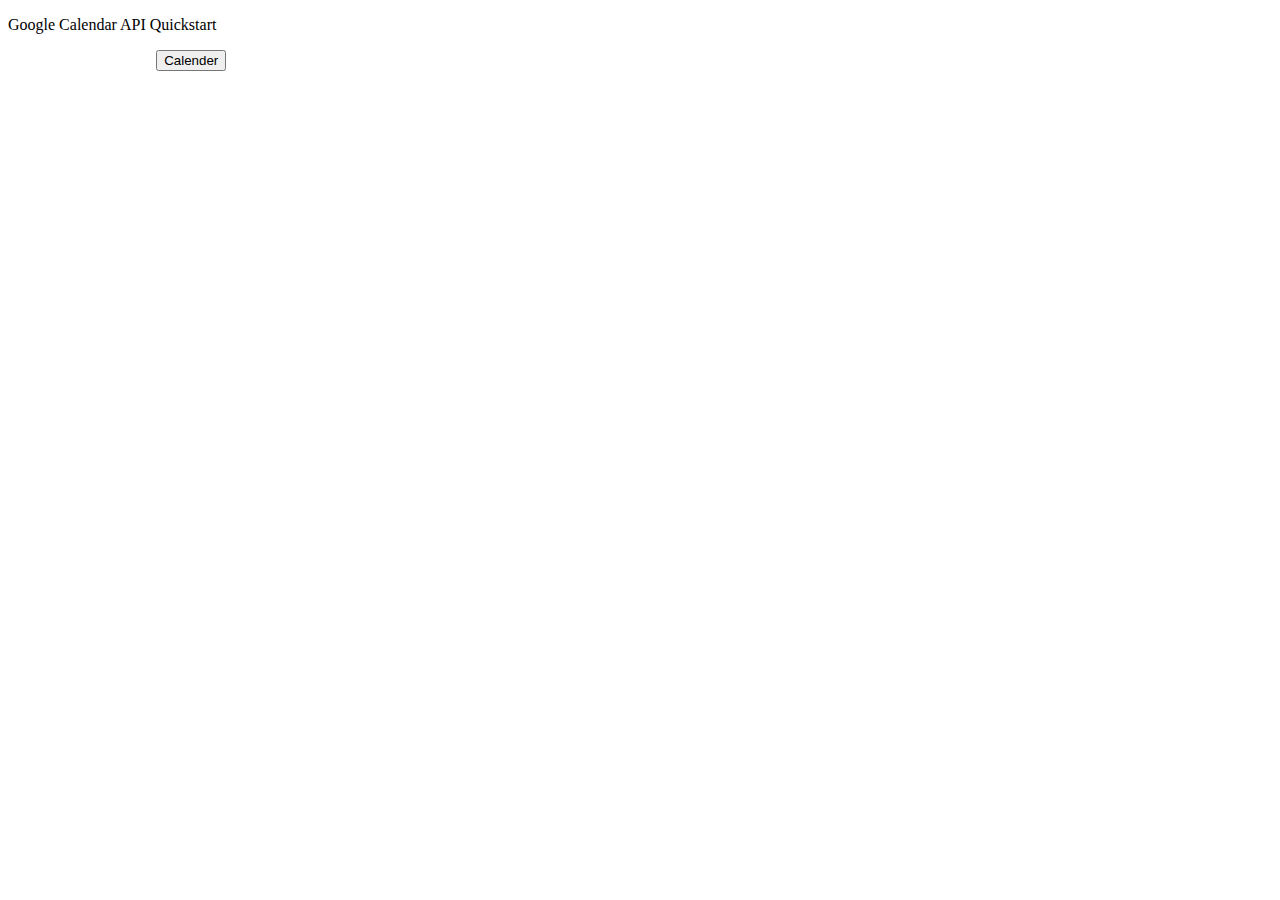
<file: index.html>
<!-- Tutorial followed:https://developers.google.com/calendar/api/quickstart/js -->
<!-- command:python -m http.server 8000 -->

<!DOCTYPE html>
<html>
  <head>
    <title>Google Calendar API Quickstart</title>
    <meta charset="utf-8" />
  </head>
  <body>
    <p>Google Calendar API Quickstart</p>



    

    <!--Add buttons to initiate auth sequence and sign out-->
    <button id="authorize_button" onclick="handleAuthClick() ">Authorize</button>

    <button id="signout_button" onclick="handleSignoutClick()">Sign Out</button>

    <!-- <pre id="content" style="white-space: pre-wrap;"></pre> -->
    <a href="index1.html">
    <button id="calender" onclick="call">Calender</button>
  </a>




  


    
    <script type="text/javascript">
      /* exported gapiLoaded */
      /* exported gisLoaded */
      /* exported handleAuthClick */
      /* exported handleSignoutClick */

      // TODO(developer): Set to client ID and API key from the Developer Console

      
      const Client_secret='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'
      const CLIENT_ID = '806805894002-57kqlcm77hjn3pbun9umhari4hrjhll0.apps.googleusercontent.com';
      const API_KEY = 'AIzaSyCz2PkEKXc_fbvIZMfr5W8Z6aZbe2gbyRM';

      // Discovery doc URL for APIs used by the quickstart
      const DISCOVERY_DOC = 'https://www.googleapis.com/discovery/v1/apis/calendar/v3/rest';

      // Authorization scopes required by the API; multiple scopes can be
      // included, separated by spaces.
      // const SCOPES = 'https://www.googleapis.com/auth/calendar.readonly';
      const SCOPES='https://www.googleapis.com/auth/calendar'

      let tokenClient;
      let gapiInited = false;
      let gisInited = false;

      document.getElementById('authorize_button').style.visibility = 'hidden';
      document.getElementById('signout_button').style.visibility = 'hidden';

      /**
       * Callback after api.js is loaded.
       */
      function gapiLoaded() {
        gapi.load('client', initializeGapiClient);
      }

      /**
       * Callback after the API client is loaded. Loads the
       * discovery doc to initialize the API.
       */
      async function initializeGapiClient() {
        await gapi.client.init({
          apiKey: API_KEY,
          discoveryDocs: [DISCOVERY_DOC],
        });
        gapiInited = true;
        maybeEnableButtons();
      }

      /**
       * Callback after Google Identity Services are loaded.
       */
      function gisLoaded() {
        tokenClient = google.accounts.oauth2.initTokenClient({
          client_id: CLIENT_ID,
          scope: SCOPES,
          callback: '', // defined later
        });
        gisInited = true;
        maybeEnableButtons();
      }

      /**
       * Enables user interaction after all libraries are loaded.
       */
      function maybeEnableButtons() {
        if (gapiInited && gisInited) {
          document.getElementById('authorize_button').style.visibility = 'visible';
        }
      }

      /**
       *  Sign in the user upon button click.
       */
      function handleAuthClick() {
        tokenClient.callback = async (resp) => {
          if (resp.error !== undefined) {
            throw (resp);
          }
          document.getElementById('signout_button').style.visibility = 'visible';
          document.getElementById('authorize_button').innerText = 'Refresh';
          await listUpcomingEvents();
        };

        if (gapi.client.getToken() === null) {
          // Prompt the user to select a Google Account and ask for consent to share their data
          // when establishing a new session.
          tokenClient.requestAccessToken({prompt: 'consent'});
        } else {
          // Skip display of account chooser and consent dialog for an existing session.
          tokenClient.requestAccessToken({prompt: ''});
        }
      }

      /**
       *  Sign out the user upon button click.
       */
      function handleSignoutClick() {
        const token = gapi.client.getToken();
        if (token !== null) {
          google.accounts.oauth2.revoke(token.access_token);
          gapi.client.setToken('');
          document.getElementById('content').innerText = '';
          document.getElementById('authorize_button').innerText = 'Authorize';
          document.getElementById('signout_button').style.visibility = 'hidden';
        }
      }

      /**
       * Print the summary and start datetime/date of the next ten events in
       * the authorized user's calendar. If no events are found an
       * appropriate message is printed.
       */
      async function listUpcomingEvents() {
        let response;
        try {
          const request = {
            'calendarId': 'primary',
            'timeMin': (new Date()).toISOString(),
            'showDeleted': false,
            'singleEvents': true,
            'maxResults': 20,
            'orderBy': 'startTime',
          };
          response = await gapi.client.calendar.events.list(request);
          console.log('response =>',response)
          console.log('request =>',request)

        } catch (err) {
          document.getElementById('content').innerText = err.message;
          return;
        }

        const events = response.result.items;
        if (!events || events.length == 0) {
          document.getElementById('content').innerText = 'No events found.';
          return;
        }
        // Flatten to string to display
        const output = events.reduce(
            (str, event) => `${str}${event.summary} (${event.start.dateTime || event.start.date})\n`,
            'Events:\n');
        document.getElementById('content').innerText = output;
      }





      // Refer to the JavaScript quickstart on how to setup the environment:
// https://developers.google.com/calendar/quickstart/js
// Change the scope to 'https://www.googleapis.com/auth/calendar' and delete any
// stored credentials.

// const event = {
//   'summary': 'Google I/O 2015',
//   'location': '800 Howard St., San Francisco, CA 94103',
//   'description': 'A chance to hear more about Google\'s developer products.',
//   'start': {
//     'dateTime': '2023-05-28T09:00:00-07:00',
//     'timeZone': 'America/Los_Angeles'
//   },
//   'end': {
//     'dateTime': '2015-05-28T17:00:00-07:00',
//     'timeZone': 'America/Los_Angeles'
//   },
//   'recurrence': [
//     'RRULE:FREQ=DAILY;COUNT=2'
//   ],
//   'attendees': [
//     {'email': 'lpage@example.com'},
//     {'email': 'sbrin@example.com'}
//   ],
//   'reminders': {
//     'useDefault': false,
//     'overrides': [
//       {'method': 'email', 'minutes': 24 * 60},
//       {'method': 'popup', 'minutes': 10}
//     ]
//   }
// };

// const request = gapi.client.calendar.events.insert({
//   'calendarId': 'primary',
//   'resource': event
// });

// request.execute(function(event) {
//   appendPre('Event created: ' + event.htmlLink);
// });





// // const solution = event.conferenceData.conferenceSolution;

// // const content = document.getElementById("content");
// // const text = document.createTextNode("Join " + solution.name);
// // const icon = document.createElement("img");
// // icon.src = solution.iconUri;

// // content.appendChild(icon);
// // content.appendChild(text);








// // const eventPatch = {
// //   conferenceData: {
// //     createRequest: {requestId: "7qxalsvy0e"}
// //   }
// // };

// // gapi.client.calendar.events.patch({
// //   calendarId: "primary",
// //   eventId: "7cbh8rpc10lrc0ckih9tafss99",
// //   resource: eventPatch,
// //   sendNotifications: true,
// //   conferenceDataVersion: 1
// // }).execute(function(event) {
// //   console.log("Conference created for event: %s", event.htmlLink);
// // });


    </script>
    <script async defer src="https://apis.google.com/js/api.js" onload="gapiLoaded()"></script>
    <script async defer src="https://accounts.google.com/gsi/client" onload="gisLoaded()"></script>
  </body>
</html>
</file>
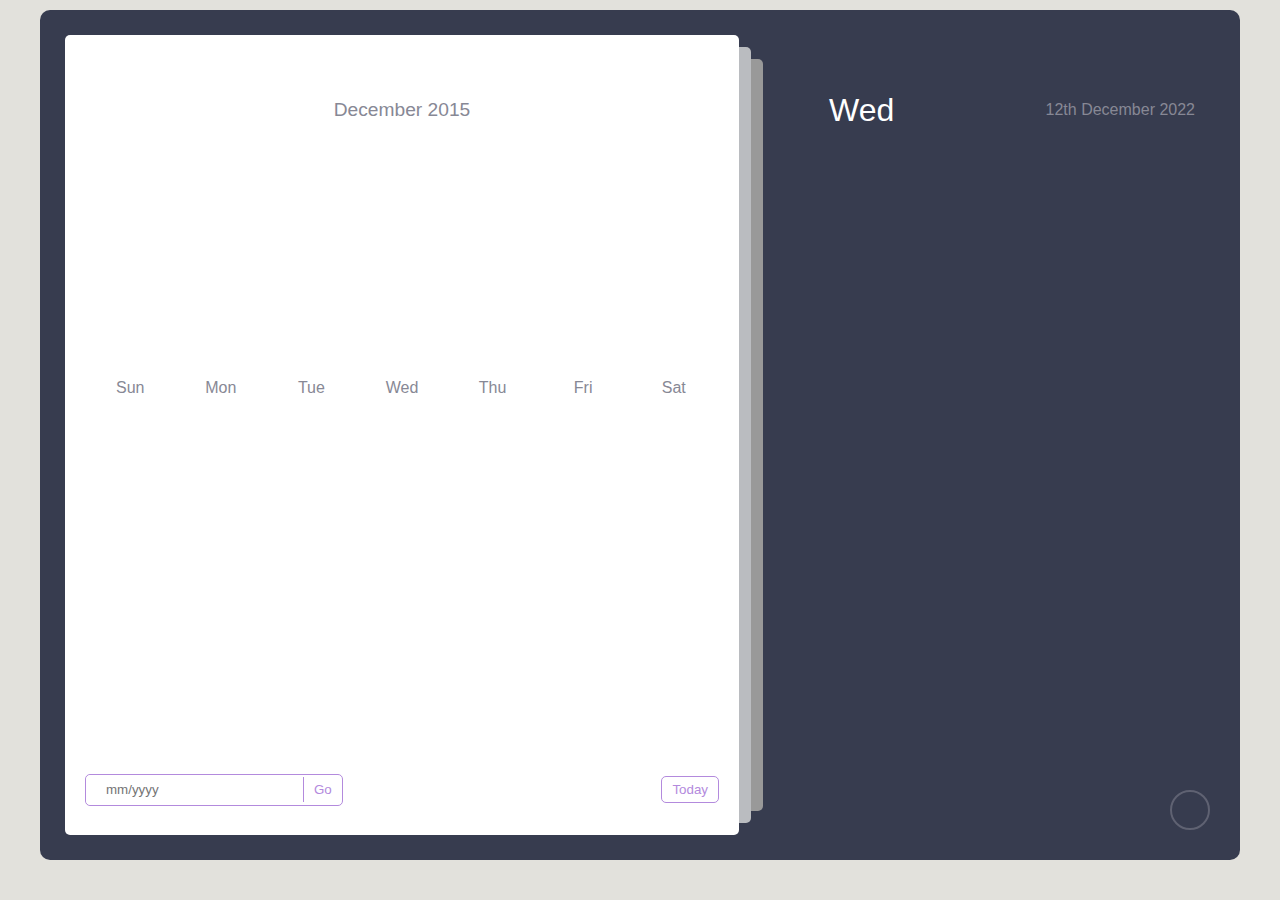
<file: main.html>
<!DOCTYPE html>
<html lang="en">
  <head>
    <meta charset="UTF-8" />
    <meta http-equiv="X-UA-Compatible" content="IE=edge" />
    <meta name="viewport" content="width=device-width, initial-scale=1.0" />
    <meta
      name="description"
      content="Stay organized with our user-friendly Calendar featuring events, reminders, and a customizable interface. Built with HTML, CSS, and JavaScript. Start scheduling today!"
    />
    <meta
      name="keywords"
      content="calendar, events, reminders, javascript, html, css, open source coding"
    />
    <link
      rel="stylesheet"
      href="https://cdnjs.cloudflare.com/ajax/libs/font-awesome/6.2.0/css/all.min.css"
      integrity="sha512-xh6O/CkQoPOWDdYTDqeRdPCVd1SpvCA9XXcUnZS2FmJNp1coAFzvtCN9BmamE+4aHK8yyUHUSCcJHgXloTyT2A=="
      crossorigin="anonymous"
      referrerpolicy="no-referrer"
    />
    <link rel="stylesheet" href="style.css" />
    <title>Calendar with Events</title>
  </head>
  <body>
    <div class="container">
      <div class="left">
        <div class="calendar">
          <div class="month">
            <i class="fas fa-angle-left prev"></i>
            <div class="date">december 2015</div>
            <i class="fas fa-angle-right next"></i>
          </div>
          <div class="weekdays">
            <div>Sun</div>
            <div>Mon</div>
            <div>Tue</div>
            <div>Wed</div>
            <div>Thu</div>
            <div>Fri</div>
            <div>Sat</div>
          </div>
          <div class="days"></div>
          <div class="goto-today">
            <div class="goto">
              <input type="text" placeholder="mm/yyyy" class="date-input" />
              <button class="goto-btn">Go</button>
            </div>
            <button class="today-btn">Today</button>
          </div>
        </div>
      </div>
      <div class="right">
        <div class="today-date">
          <div class="event-day">wed</div>
          <div class="event-date">12th december 2022</div>
        </div>
        <div class="events"></div>
        <div class="add-event-wrapper">
          <div class="add-event-header">
            <div class="title">Add Event</div>
            <i class="fas fa-times close"></i>
          </div>
          <div class="add-event-body">
            <div class="add-event-input">
              <input type="text" placeholder="Event Name" class="event-name" />
            </div>
            <div class="add-event-input">
              <input
                type="text"
                placeholder="Event Time From"
                class="event-time-from"
              />
            </div>
            <div class="add-event-input">
              <input
                type="text"
                placeholder="Event Time To"
                class="event-time-to"
              />
            </div>
          </div>
          <div class="add-event-footer">
            <button class="add-event-btn">Add Event</button>
          </div>
        </div>
      </div>
      <button class="add-event">
        <i class="fas fa-plus"></i>
      </button>
    </div>

   

    <script src="script.js"></script>
    <script type='module' src="g_script.js"></script>

    
  </body>
</html>
</file>
<file: style.css>
:root {
    --primary-clr: #b38add;
  }
  * {
    margin: 0;
    padding: 0;
    box-sizing: border-box;
    font-family: "Poppins", sans-serif;
  }
  /* nice scroll bar */
  ::-webkit-scrollbar {
    width: 5px;
  }
  ::-webkit-scrollbar-track {
    background: #f5f5f5;
    border-radius: 50px;
  }
  ::-webkit-scrollbar-thumb {
    background: var(--primary-clr);
    border-radius: 50px;
  }
  
  body {
    position: relative;
    min-height: 100vh;
    display: flex;
    align-items: center;
    justify-content: center;
    padding-bottom: 30px;
    background-color: #e2e1dc;
  }
  .container {
    position: relative;
    width: 1200px;
    min-height: 850px;
    margin: 0 auto;
    padding: 5px;
    color: #fff;
    display: flex;
  
    border-radius: 10px;
    background-color: #373c4f;
  }
  .left {
    width: 60%;
    padding: 20px;
  }
  .calendar {
    position: relative;
    width: 100%;
    height: 100%;
    display: flex;
    flex-direction: column;
    flex-wrap: wrap;
    justify-content: space-between;
    color: #878895;
    border-radius: 5px;
    background-color: #fff;
  }
  /* set after behind the main element */
  .calendar::before,
  .calendar::after {
    content: "";
    position: absolute;
    top: 50%;
    left: 100%;
    width: 12px;
    height: 97%;
    border-radius: 0 5px 5px 0;
    background-color: #d3d4d6d7;
    transform: translateY(-50%);
  }
  .calendar::before {
    height: 94%;
    left: calc(100% + 12px);
    background-color: rgb(153, 153, 153);
  }
  .calendar .month {
    width: 100%;
    height: 150px;
    display: flex;
    align-items: center;
    justify-content: space-between;
    padding: 0 50px;
    font-size: 1.2rem;
    font-weight: 500;
    text-transform: capitalize;
  }
  .calendar .month .prev,
  .calendar .month .next {
    cursor: pointer;
  }
  .calendar .month .prev:hover,
  .calendar .month .next:hover {
    color: var(--primary-clr);
  }
  .calendar .weekdays {
    width: 100%;
    height: 100px;
    display: flex;
    align-items: center;
    justify-content: space-between;
    padding: 0 20px;
    font-size: 1rem;
    font-weight: 500;
    text-transform: capitalize;
  }
  .weekdays div {
    width: 14.28%;
    height: 100%;
    display: flex;
    align-items: center;
    justify-content: center;
  }
  .calendar .days {
    width: 100%;
    display: flex;
    flex-wrap: wrap;
    justify-content: space-between;
    padding: 0 20px;
    font-size: 1rem;
    font-weight: 500;
    margin-bottom: 20px;
  }
  .calendar .days .day {
    width: 14.28%;
    height: 90px;
    display: flex;
    align-items: center;
    justify-content: center;
    cursor: pointer;
    color: var(--primary-clr);
    border: 1px solid #f5f5f5;
  }
  .calendar .days .day:nth-child(7n + 1) {
    border-left: 2px solid #f5f5f5;
  }
  .calendar .days .day:nth-child(7n) {
    border-right: 2px solid #f5f5f5;
  }
  .calendar .days .day:nth-child(-n + 7) {
    border-top: 2px solid #f5f5f5;
  }
  .calendar .days .day:nth-child(n + 29) {
    border-bottom: 2px solid #f5f5f5;
  }
  
  .calendar .days .day:not(.prev-date, .next-date):hover {
    color: #fff;
    background-color: var(--primary-clr);
  }
  .calendar .days .prev-date,
  .calendar .days .next-date {
    color: #b3b3b3;
  }
  .calendar .days .active {
    position: relative;
    font-size: 2rem;
    color: #fff;
    background-color: var(--primary-clr);
  }
  .calendar .days .active::before {
    content: "";
    position: absolute;
    top: 0;
    left: 0;
    width: 100%;
    height: 100%;
    /* box-shadow: 0 0 10px 2px var(--primary-clr); */
  }
  .calendar .days .today {
    font-size: 2rem;
  }
  .calendar .days .event {
    position: relative;
  }
  .calendar .days .event::after {
    content: "";
    position: absolute;
    bottom: 10%;
    left: 50%;
    width: 75%;
    height: 6px;
    border-radius: 30px;
    transform: translateX(-50%);
    background-color: var(--primary-clr);
  }
  .calendar .days .day:hover.event::after {
    background-color: #fff;
  }
  .calendar .days .active.event::after {
    background-color: #fff;
    bottom: 20%;
  }
  .calendar .days .active.event {
    padding-bottom: 10px;
  }
  .calendar .goto-today {
    width: 100%;
    height: 50px;
    display: flex;
    align-items: center;
    justify-content: space-between;
    gap: 5px;
    padding: 0 20px;
    margin-bottom: 20px;
    color: var(--primary-clr);
  }
  .calendar .goto-today .goto {
    display: flex;
    align-items: center;
    border-radius: 5px;
    overflow: hidden;
    border: 1px solid var(--primary-clr);
  }
  .calendar .goto-today .goto input {
    width: 100%;
    height: 30px;
    outline: none;
    border: none;
    border-radius: 5px;
    padding: 0 20px;
    color: var(--primary-clr);
    border-radius: 5px;
  }
  .calendar .goto-today button {
    padding: 5px 10px;
    border: 1px solid var(--primary-clr);
    border-radius: 5px;
    background-color: transparent;
    cursor: pointer;
    color: var(--primary-clr);
  }
  .calendar .goto-today button:hover {
    color: #fff;
    background-color: var(--primary-clr);
  }
  .calendar .goto-today .goto button {
    border: none;
    border-left: 1px solid var(--primary-clr);
    border-radius: 0;
  }
  .container .right {
    position: relative;
    width: 40%;
    min-height: 100%;
    padding: 20px 0;
  }
  
  .right .today-date {
    width: 100%;
    height: 50px;
    display: flex;
    flex-wrap: wrap;
    gap: 10px;
    align-items: center;
    justify-content: space-between;
    padding: 0 40px;
    padding-left: 70px;
    margin-top: 50px;
    margin-bottom: 20px;
    text-transform: capitalize;
  }
  .right .today-date .event-day {
    font-size: 2rem;
    font-weight: 500;
  }
  .right .today-date .event-date {
    font-size: 1rem;
    font-weight: 400;
    color: #878895;
  }
  .events {
    width: 100%;
    height: 100%;
    max-height: 600px;
    overflow-x: hidden;
    overflow-y: auto;
    display: flex;
    flex-direction: column;
    padding-left: 4px;
  }
  .events .event {
    position: relative;
    width: 95%;
    min-height: 70px;
    display: flex;
    justify-content: center;
    flex-direction: column;
    gap: 5px;
    padding: 0 20px;
    padding-left: 50px;
    color: #fff;
    background: linear-gradient(90deg, #3f4458, transparent);
    cursor: pointer;
  }
  /* even event */
  .events .event:nth-child(even) {
    background: transparent;
  }
  .events .event:hover {
    background: linear-gradient(90deg, var(--primary-clr), transparent);
  }
  .events .event .title {
    display: flex;
    align-items: center;
    pointer-events: none;
  }
  .events .event .title .event-title {
    font-size: 1rem;
    font-weight: 400;
    margin-left: 20px;
  }
  .events .event i {
    color: var(--primary-clr);
    font-size: 0.5rem;
  }
  .events .event:hover i {
    color: #fff;
  }
  .events .event .event-time {
    font-size: 0.8rem;
    font-weight: 400;
    color: #878895;
    margin-left: 15px;
    pointer-events: none;
  }
  .events .event:hover .event-time {
    color: #fff;
  }
  /* add tick in event after */
  .events .event::after {
    content: "✓";
    position: absolute;
    top: 50%;
    right: 0;
    font-size: 3rem;
    line-height: 1;
    display: none;
    align-items: center;
    justify-content: center;
    opacity: 0.3;
    color: var(--primary-clr);
    transform: translateY(-50%);
  }
  .events .event:hover::after {
    display: flex;
  }
  .add-event {
    position: absolute;
    bottom: 30px;
    right: 30px;
    width: 40px;
    height: 40px;
    display: flex;
    align-items: center;
    justify-content: center;
    font-size: 1rem;
    color: #878895;
    border: 2px solid #878895;
    opacity: 0.5;
    border-radius: 50%;
    background-color: transparent;
    cursor: pointer;
  }
  .add-event:hover {
    opacity: 1;
  }
  .add-event i {
    pointer-events: none;
  }
  .events .no-event {
    width: 100%;
    height: 100%;
    display: flex;
    align-items: center;
    justify-content: center;
    font-size: 1.5rem;
    font-weight: 500;
    color: #878895;
  }
  .add-event-wrapper {
    position: absolute;
    bottom: 100px;
    left: 50%;
    width: 90%;
    max-height: 0;
    overflow: hidden;
    border-radius: 5px;
    background-color: #fff;
    transform: translateX(-50%);
    transition: max-height 0.5s ease;
  }
  .add-event-wrapper.active {
    max-height: 300px;
  }
  .add-event-header {
    width: 100%;
    height: 50px;
    display: flex;
    align-items: center;
    justify-content: space-between;
    padding: 0 20px;
    color: #373c4f;
    border-bottom: 1px solid #f5f5f5;
  }
  .add-event-header .close {
    font-size: 1.5rem;
    cursor: pointer;
  }
  .add-event-header .close:hover {
    color: var(--primary-clr);
  }
  .add-event-header .title {
    font-size: 1.2rem;
    font-weight: 500;
  }
  .add-event-body {
    width: 100%;
    height: 100%;
    display: flex;
    flex-direction: column;
    gap: 5px;
    padding: 20px;
  }
  .add-event-body .add-event-input {
    width: 100%;
    height: 40px;
    display: flex;
    align-items: center;
    justify-content: space-between;
    gap: 10px;
  }
  .add-event-body .add-event-input input {
    width: 100%;
    height: 100%;
    outline: none;
    border: none;
    border-bottom: 1px solid #f5f5f5;
    padding: 0 10px;
    font-size: 1rem;
    font-weight: 400;
    color: #373c4f;
  }
  .add-event-body .add-event-input input::placeholder {
    color: #a5a5a5;
  }
  .add-event-body .add-event-input input:focus {
    border-bottom: 1px solid var(--primary-clr);
  }
  .add-event-body .add-event-input input:focus::placeholder {
    color: var(--primary-clr);
  }
  .add-event-footer {
    display: flex;
    align-items: center;
    justify-content: center;
    padding: 20px;
  }
  .add-event-footer .add-event-btn {
    height: 40px;
    font-size: 1rem;
    font-weight: 500;
    outline: none;
    border: none;
    color: #fff;
    background-color: var(--primary-clr);
    border-radius: 5px;
    cursor: pointer;
    padding: 5px 10px;
    border: 1px solid var(--primary-clr);
  }
  .add-event-footer .add-event-btn:hover {
    background-color: transparent;
    color: var(--primary-clr);
  }
  
  /* media queries */
  
  @media screen and (max-width: 1000px) {
    body {
      align-items: flex-start;
      justify-content: flex-start;
    }
    .container {
      min-height: 100vh;
      flex-direction: column;
      border-radius: 0;
    }
    .container .left {
      width: 100%;
      height: 100%;
      padding: 20px 0;
    }
    .container .right {
      width: 100%;
      height: 100%;
      padding: 20px 0;
    }
    .calendar::before,
    .calendar::after {
      top: 100%;
      left: 50%;
      width: 97%;
      height: 12px;
      border-radius: 0 0 5px 5px;
      transform: translateX(-50%);
    }
    .calendar::before {
      width: 94%;
      top: calc(100% + 12px);
    }
    .events {
      padding-bottom: 340px;
    }
    .add-event-wrapper {
      bottom: 100px;
    }
  }
  @media screen and (max-width: 500px) {
    .calendar .month {
      height: 75px;
    }
    .calendar .weekdays {
      height: 50px;
    }
    .calendar .days .day {
      height: 40px;
      font-size: 0.8rem;
    }
    .calendar .days .day.active,
    .calendar .days .day.today {
      font-size: 1rem;
    }
    .right .today-date {
      padding: 20px;
    }
  }
  
  .credits {
    position: absolute;
    bottom: 0;
    left: 0;
    right: 0;
    text-align: center;
    padding: 10px;
    font-size: 12px;
    color: #fff;
    background-color: #b38add;
  }
  .credits a {
    color: #fff;
    text-decoration: none;
    font-weight: 600;
  }
  .credits a:hover {
    text-decoration: underline;
  }
</file>
